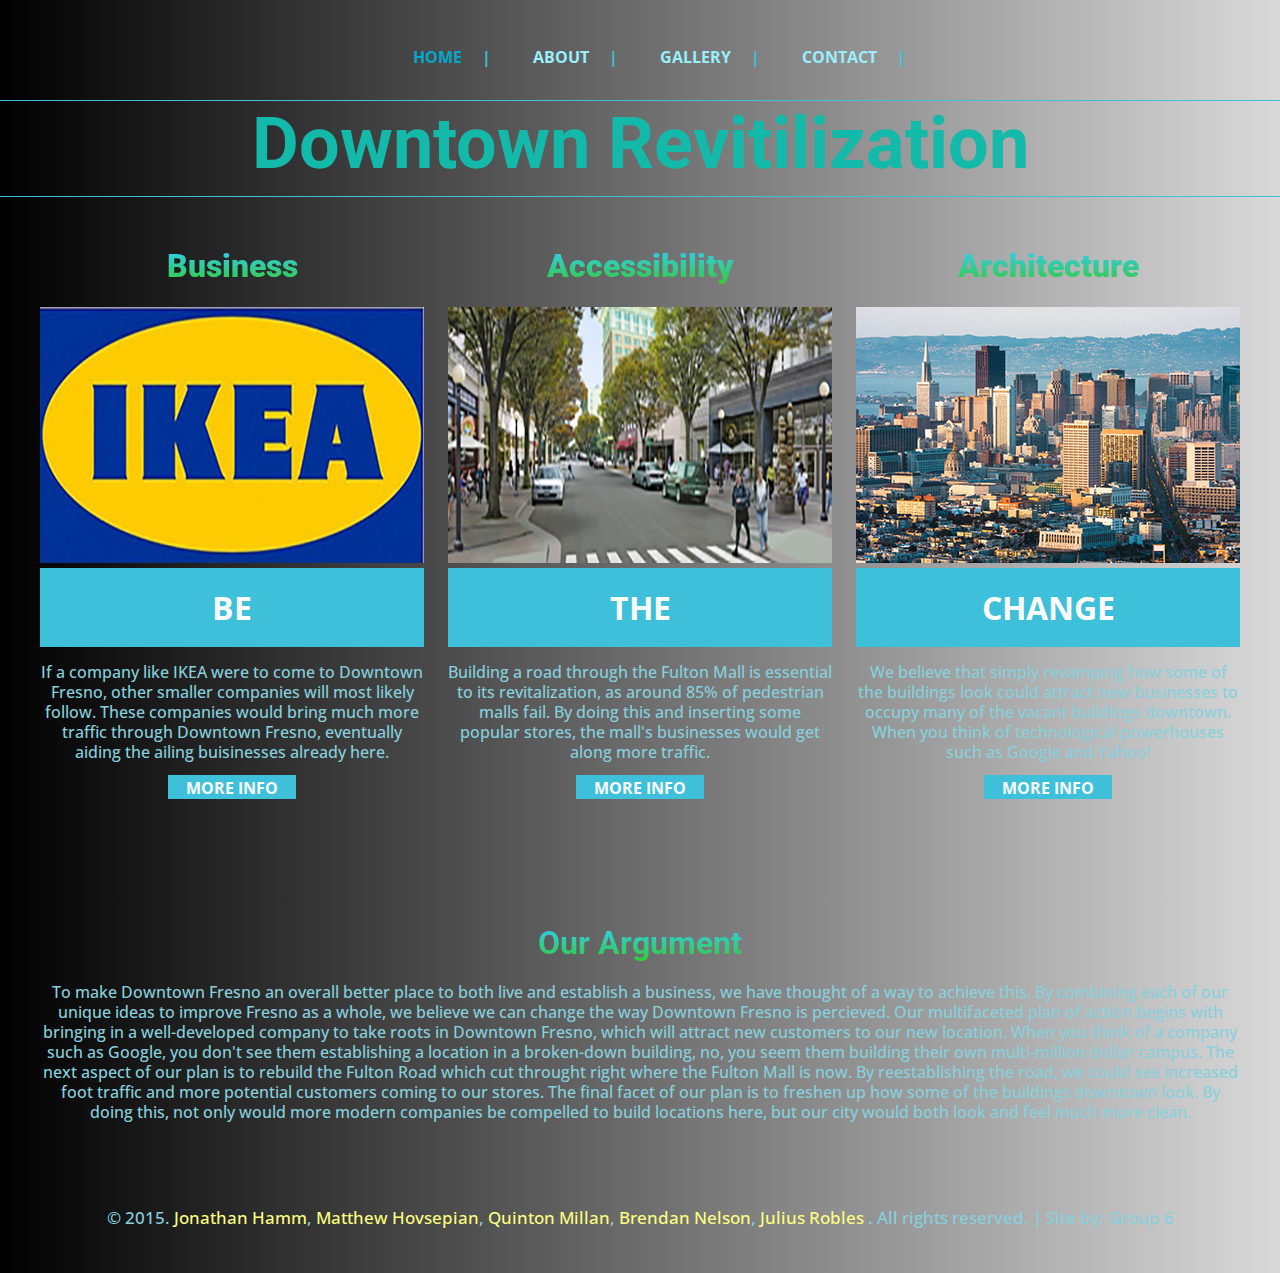
<file: index.html>
<!DOCTYPE html>

<html>
    <head>
      
    <title>Downtown Fresno Revitilization</title>
  
    <meta charset="UTF-8" />
    <meta name="description" content="Welcome to my first official website. I am a student coder." />
    <meta name="keywords" content="brendans, nelson, student coder, first official website, fresno, clovis, brendan nelson fresno" />
    <meta name="author" content="Brendan Nelson" />
    <meta name="viewport" content="width=device-width, initial-scale=1.0; maximum-scale=1.0; minimum-scale=1.0; user-scalable=no;">
       
    <link href="css/main.css" rel="stylesheet" type="text/css"/>
    <link href="css/mobile-menu.css" rel="stylesheet"  type="text/css" />
    <!--<link href='https://fonts.googleapis.com/css?family=Open+Sans' rel='stylesheet' type='text/css'>-->
    <link href="css/font-awesome.css" rel="stylesheet" type="text/css"/>

    </head>
    <body>
        <header>
            <div class="mainWidth" id="header">
                <nav id="menu" class="mobile">
                    <input type="checkbox" id="nav"/><label for="nav">MENU</label>
                    <ul id="mobileMenu">
                        <li class="currentPage"><a href="index.html" title="Home Page" >Home</a></li>
                        <li><a href="about.html" title="About Page" >About</a></li>
                        <li><a href="gallery.html" title="Gallery Page" >Gallery</a></li>
                        <li><a href="contact.html" title="Contact Page" >Contact</a></li>
                    </ul>
                </nav>
            </div>
        </header>
        <div>
            <h1 class="mainH">Downtown Revitilization</h1>
        </div>
        <section class="mainWidth" id="main">
            
            
            <!-- COLUMN A STARTS HERE -->
            <article class="columnA">
                <h2>Business</h2>
                <br />
                <figure class="likeImage">
                    <a href="http://www.ikea.com" target="_blank" class="image image-full"><img src="images/gallery-thumbs/Ikea-Logo.jpg" title="Ikea Logo" alt="Ikea Logo"/></a>
                    <span>Be</span>
                </figure>
                <p id="centering">If a company like IKEA were to come to Downtown Fresno, other smaller companies will most likely follow. These companies would bring much more traffic through Downtown Fresno, eventually aiding the ailing buisinesses already here.</p>
                
                <a href="http://www.ikea.com" class="button" target="_blank" title="Ikea Button">more info</a>
            </article>
            <!-- COLUMN A ENDS HERE -->
            
            
            <!-- COLUMN B STARTS HERE -->
            <article class="columnB">
                <h2>Accessibility</h2>
                <br />
                <figure class="likeImage">
                    <a href="http://www.thebusinessjournal.com/news/development/10947-fresno-city-council-oks-fulton-mall-projec" target="_blank" class="image image-full"><img src="images/gallery-thumbs/road-fulton.jpg" title="" alt="Chipotle Burrito"/></a>
                    <span>The</span>
                </figure>
                <p id="centering">Building a road through the Fulton Mall is essential to its revitalization, as around 85% of pedestrian malls fail. By doing this and inserting some popular stores, the mall's businesses would get along more traffic.</p>
                
                <a href="http://www.thebusinessjournal.com/news/development/10947-fresno-city-council-oks-fulton-mall-projec" class="button" target="_blank" title="IKEA">more info</a>
            </article>
            <!-- COLUMN B ENDS HERE -->            
                
                
            <!-- COLUMN C STARTS HERE -->
            <article class="columnC">
                <h2>Architecture</h2>
                <br />
                <figure class="likeImage">
                    <a href="http://www.mindecology.com/management-planning/economic-development-attract-new-companies-and-grow-your-tax-base/" target="_blank" class="image image-full"><img src="images/gallery-thumbs/san-francisco-skyline.jpg" title="Porter Robinson Worlds Album" alt="Porter Robinson Worlds Album"/></a>
                    <span>Change</span>
                </figure>
                <p id="centering">We believe that simply revamping how some of the buildings look could attract new businesses to occupy many of the vacant buildings downtown. When you think of technological powerhouses such as Google and Yahoo!</p>
                <a href="http://www.mindecology.com/management-planning/economic-development-attract-new-companies-and-grow-your-tax-base/" class="button" target="_blank" title="Business">more info</a>
            </article>
            <!-- COLUMN C ENDS HERE -->
            
            
        </section>
    
    
        <section class="mainWidth">
            <article class="alignRight mobileAbout">
                <h2 id="indexUno">Our Argument</h2>
                <p>To make Downtown Fresno an overall better place to both live and establish a business, we have thought of a way to achieve this. By combining each of our unique ideas to improve Fresno as a whole, we believe we can change the way Downtown Fresno is percieved. Our multifaceted plan of action begins with bringing in a well-developed company to take roots in Downtown Fresno, which will attract new customers to our new location. When you think of a company such as Google, you don't see them establishing a location in a broken-down building, no, you seem them building their own multi-million dollar campus. The next aspect of our plan is to rebuild the Fulton Road which cut throught right where the Fulton Mall is now. By reestablishing the road, we could see increased foot traffic and more potential customers coming to our stores. The final facet of our plan is to freshen up how some of the buildings downtown look. By doing this, not only would more modern companies be compelled to build locations here, but our city would both look and feel much more clean.</p>
            </article>
        </section>
        <footer class="copyright">
            <p>&copy; 2015. <a href="https://www.linkedin.com/in/hammjj" target="_blank">Jonathan Hamm</a>, <a href="https://www.linkedin.com/in/matthew-hovsepian-151566105" target="_blank">Matthew Hovsepian</a>, <a href="https://www.linkedin.com/in/quintonmillan" target="_blank">Quinton Millan</a>, <a href="https://www.linkedin.com/pub/brendan-nelson/105/35b/711" target="_blank">Brendan Nelson</a>, <a href="https://www.linkedin.com/in/juliusrobles" target="_blank">Julius Robles</a> . All rights reserved. | Site by: Group 6</p>
        </footer>
    </body>
</html>
</file>
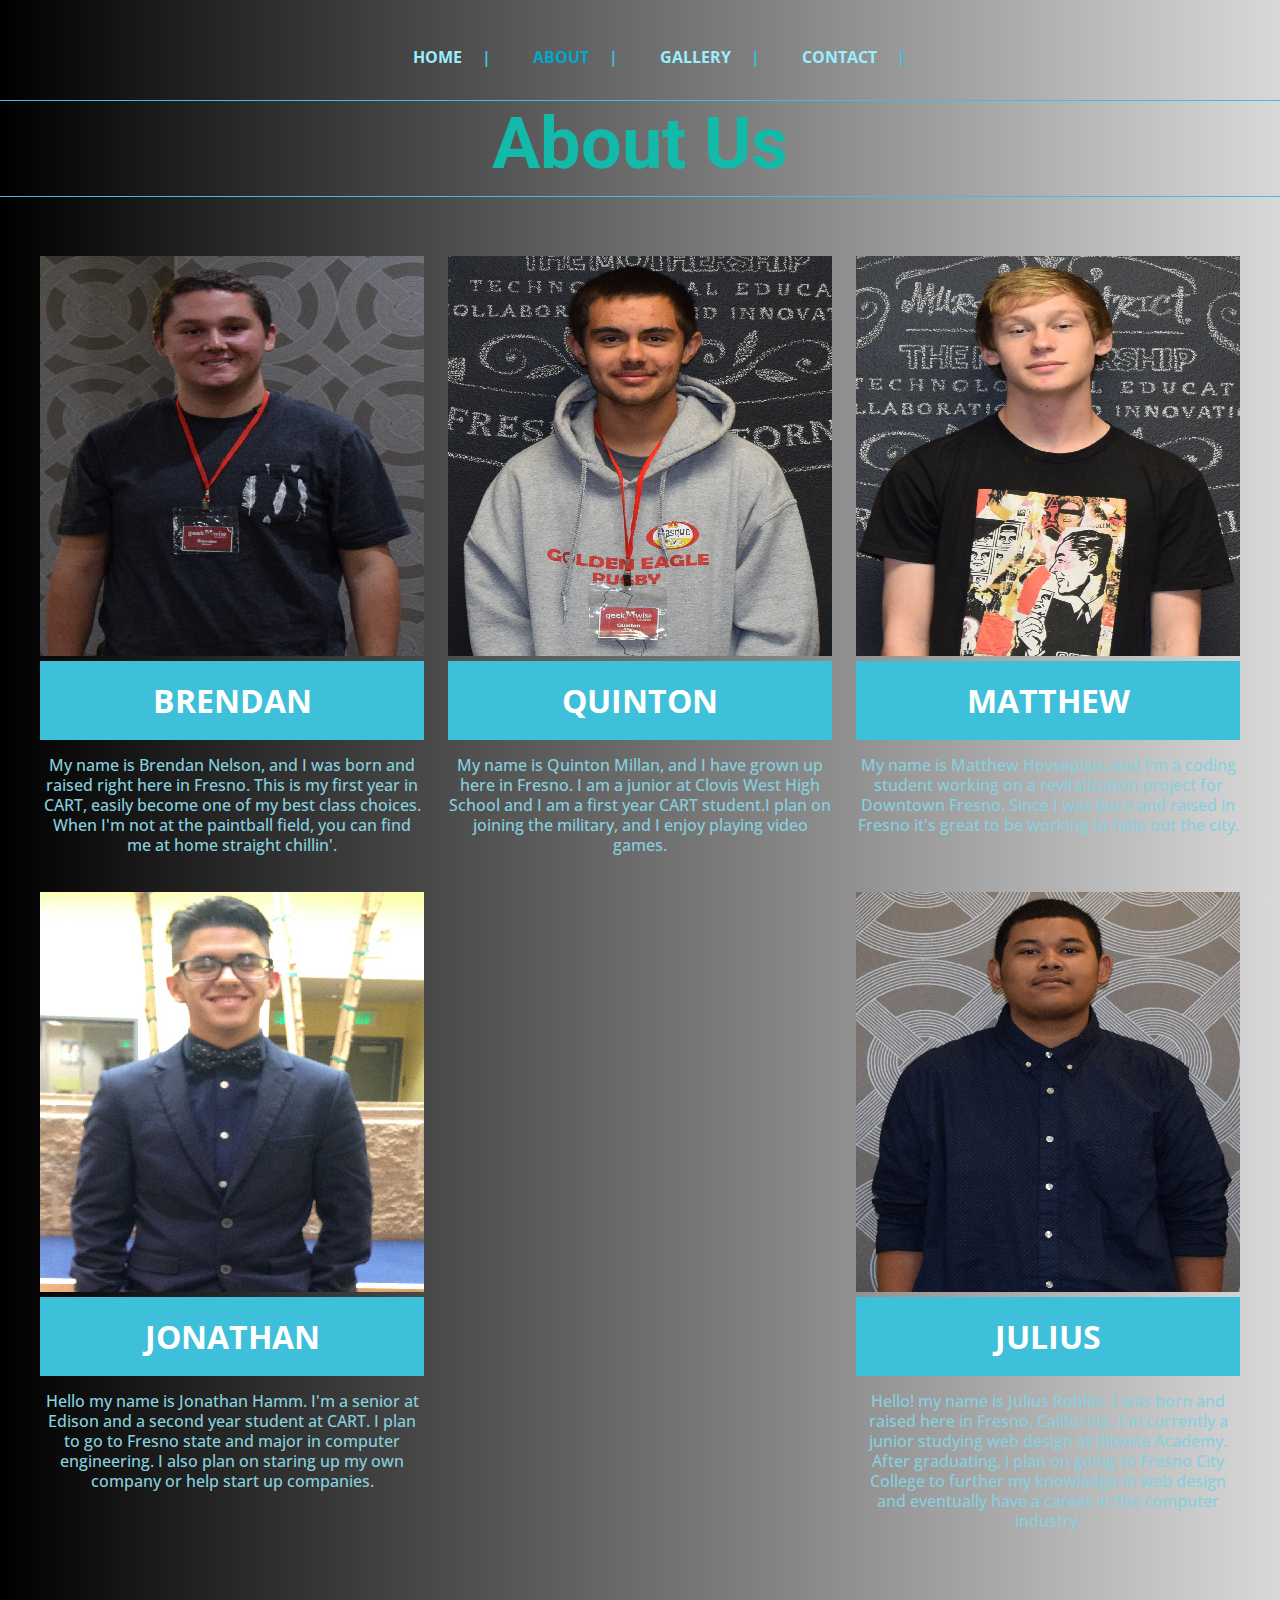
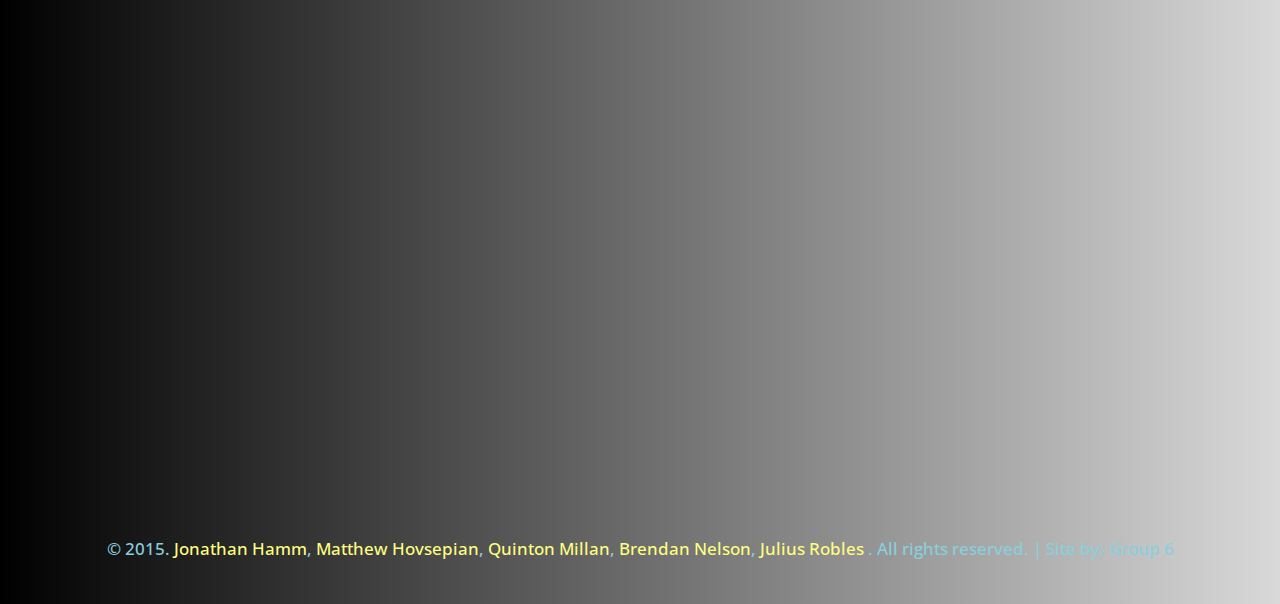
<file: about.html>
<!DOCTYPE html>

<html id="gradient">
    <head>
      
    <title>Brendan Nelson | Downtown Fresno Revitilization</title>
  
    <meta charset="UTF-8" />
    <meta name="description" content="Welcome to my first official website. I am a student coder." />
    <meta name="keywords" content="brendans, nelson, student coder, first official website, fresno, clovis, brendan nelson fresno" />
    <meta name="author" content="Brendan Nelson" />
    <meta name="viewport" content="width=device-width, initial-scale=1.0; maximum-scale=1.0; minimum-scale=1.0; user-scalable=no;">
       
    <link href="css/main.css" rel="stylesheet" type="text/css"/>
    <link href="css/mobile-menu.css" rel="stylesheet"  type="text/css" />
    <!--<link href='https://fonts.googleapis.com/css?family=Open+Sans' rel='stylesheet' type='text/css'>-->
    <link href="css/font-awesome.css" rel="stylesheet" type="text/css"/>

    </head>
    <body>
        <header>
            <div class="mainWidth" id="header">
                <nav id="menu" class="mobile">
                    <!--<a></a>-->
                    <input type="checkbox" id="nav"/><label for="nav">MENU</label>
                    <ul id="mobileMenu">
                        <li><a href="index.html" title="Home Page" >Home</a></li>
                        <li class="currentPage"><a href="about.html" title="About Page" >About</a></li>
                        <li><a href="gallery.html" title="Gallery Page" >Gallery</a></li>
                        <li><a href="contact.html" title="Contact Page" >Contact</a></li>
                    </ul>
                </nav>
            </div>
        </header>
        
        <div>
            <h1>About Us</h1>
        </div>
        
        <br />
        
            <main class="mainWidth">
                
             <!-- BRENDAN STARTS HERE -->
            <article class="columnA">
                <br />
                <figure class="likeImage">
                    <a target="_blank" class="image image-full"><img src="images/gallery-about/brendan-about.jpg" title="Ikea Logo" alt="Ikea Logo"/></a>
                    <span>Brendan</span>
                </figure>
                <p class="colorChange" id="centering">My name is Brendan Nelson, and I was born and raised right here in Fresno. This is my first year in CART, easily become one of my best class choices. When I'm not at the paintball field, you can find me at home straight chillin'.</p>
                
            </article>
            <!-- BRENDAN ENDS HERE -->
            
            
            <!-- QUINTON STARTS HERE -->
            <article class="columnB">
                <br />
                <figure class="likeImage">
                    <a target="_blank" class="image image-full"><img src="images/gallery-about/quinton-about.jpg" title="" alt="Chipotle Burrito"/></a>
                    <span>Quinton</span>
                </figure>
                <p class="colorChange" id="centering">My name is Quinton Millan, and I have grown up here in Fresno. I am a junior at Clovis West High School and I am a first year CART student.I plan on joining the military, and I enjoy playing video games.
                
            </article>
            <!-- QUINTON ENDS HERE -->            
                
                
            <!-- MATTHEW STARTS HERE -->
            <article class="columnC">
                <br />
                <figure class="likeImage">
                    <a target="_blank" class="image image-full"><img src="images/gallery-about/matthew-about.jpg" title="Porter Robinson Worlds Album" alt="Porter Robinson Worlds Album"/></a>
                    <span>Matthew</span>
                </figure>
                <p class="colorChange" id="centering">My name is Matthew Hovsepian, and I'm a coding student working on a revitalization project for Downtown Fresno. Since I was born and raised in Fresno it's great to be working to help out the city.</p>
            </article>
            <!-- MATTHEW ENDS HERE -->
            
            <!-- JONATHAN STARTS HERE -->
            <article class="columnB">
                <br />
                <figure class="likeImage">
                    <a target="_blank" class="image image-full"><img src="images/gallery-about/hhhh-about.jpg" title="" alt="Chipotle Burrito"/></a>
                    <span>Jonathan</span>
                </figure>
                <p class="colorChange" id="centering">Hello my name is Jonathan Hamm. I'm a senior at Edison and a second year student at CART. I plan to go to Fresno state and major in computer engineering. I also plan on staring up my own company or help start up companies.   </p>
                
            </article>
            <!-- JONATHAN ENDS HERE -->            
                
                
                
            <!-- JULIUS STARTS HERE -->
            <article class="columnC">
                <br />
                <figure class="likeImage">
                    <a target="_blank" class="image image-full"><img src="images/gallery-about/julius-about.jpg" title="Porter Robinson Worlds Album" alt="Porter Robinson Worlds Album"/></a>
                    <span>Julius</span>
                </figure>
                <p class="colorChange" id="centering">Hello! my name is Julius Robles. I was born and raised here in Fresno, California. I'm currently a junior studying web design at Bitwise Academy. After graduating, i plan on going to Fresno City College to further my knowledge in web design and eventually have a career in the computer industry. 
            <!-- JULIUS ENDS HERE -->
        
            </main>
           
        <br />
        
        <article id="myVideos">    
            <div>
                <iframe id="youtubeVideo" src="https://www.youtube.com/embed/mpX02x91OiE" frameborder="0" allowfullscreen height="500px" width="1100px"></iframe>
            </div>
        </article>
        
        <footer class="copyright">
            <p>&copy; 2015. <a href="https://www.linkedin.com/in/hammjj" target="_blank">Jonathan Hamm</a>, <a href="https://www.linkedin.com/in/matthew-hovsepian-151566105" target="_blank">Matthew Hovsepian</a>, <a href="https://www.linkedin.com/in/quintonmillan" target="_blank">Quinton Millan</a>, <a href="https://www.linkedin.com/pub/brendan-nelson/105/35b/711" target="_blank">Brendan Nelson</a>, <a href="https://www.linkedin.com/in/juliusrobles" target="_blank">Julius Robles</a> . All rights reserved. | Site by: Group 6</p>
        </footer>
    </body>
</html>
</file>
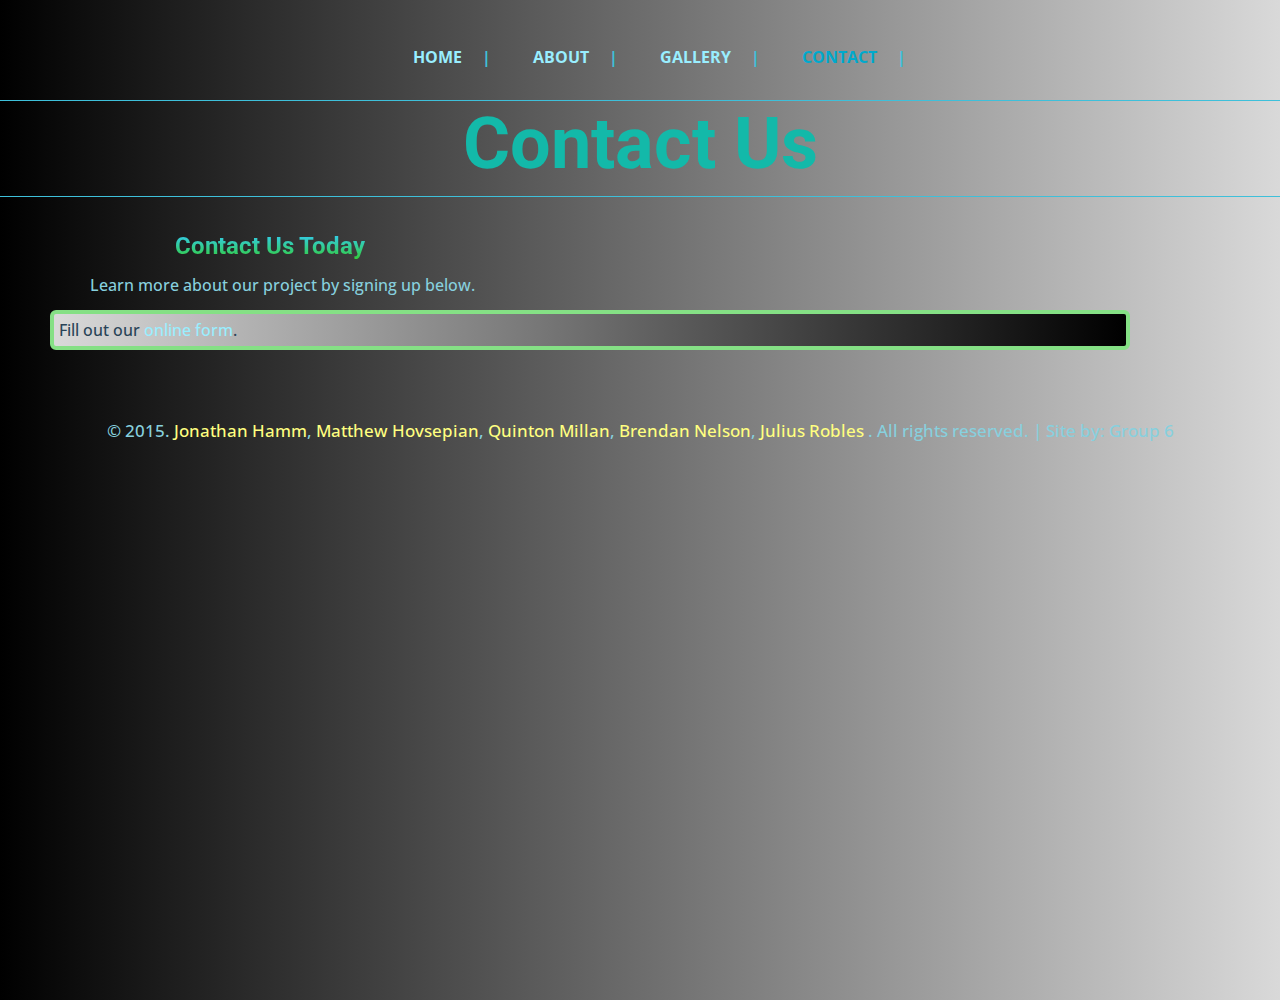
<file: contact.html>
<!DOCTYPE html>

<html>
    <head>
      
    <title>Brendan Nelson | Downtown Fresno Revitilization</title>
  
    <meta charset="UTF-8" />
    <meta name="description" content="Welcome to my first official website. I am a student coder." />
    <meta name="keywords" content="fresno, downtown fresno, revitalization project, going green, fulton mall" />
    <meta name="author" content="Brendan Nelson" />
    <meta name="viewport" content="width=device-width, initial-scale=1.0; maximum-scale=1.0; minimum-scale=1.0; user-scalable=no;">
       
    <link href="css/main.css" rel="stylesheet" type="text/css"/>
    <link href="css/mobile-menu.css" rel="stylesheet"  type="text/css" />
    <!--<link href='https://fonts.googleapis.com/css?family=Open+Sans' rel='stylesheet' type='text/css'>-->
    <link href="css/font-awesome.css" rel="stylesheet" type="text/css"/>

    </head>
    <body>
        <header>
            <div class="mainWidth" id="header">
                <nav id="menu" class="mobile">
                    <input type="checkbox" id="nav"/><label for="nav">MENU</label>
                    <ul id="mobileMenu">
                        <li><a href="index.html" title="Home Page" >Home</a></li>
                        <li><a href="about.html" title="About Page" >About</a></li>
                        <li><a href="gallery.html" title="Gallery Page" >Gallery</a></li>
                        <li class="currentPage"><a href="contact.html" title="Contact Page" >Contact</a></li>
                    </ul>
                </nav>
            </div>
        </header>
        <div>
            <h1 class="mainH">Contact Us</h1>
        </div> 
        <main class="mainWidth">
            <section class="mobileContact">
                <h2>Contact Us Today</h2>
                <p id="colorChange">
                    Learn more about our project by signing up below.
                </p>
                <div> <!--CONTACT FORM-->
                    
                    <div id="wufoo-z1oxgmwf14sdt58">
                        Fill out our <a href="https://brendannelson.wufoo.com/forms/z1oxgmwf14sdt58">online form</a>.
                    </div>
                    <!--<div id="wuf-adv" style="font-family:inherit;font-size: small;color:#a7a7a7;text-align:center;display:block;">There are tons of <a href="http://www.wufoo.com/features/">Wufoo features</a> to help make your forms awesome.-->
                    <!--</div>-->
                    <script type="text/javascript">var z1oxgmwf14sdt58;(function(d, t) {
var s = d.createElement(t), options = {
'userName':'brendannelson',
'formHash':'z1oxgmwf14sdt58',
'autoResize':true,
'height':'600',
'async':true,
'host':'wufoo.com',
'header':'show',
'ssl':true};
s.src = ('https:' == d.location.protocol ? 'https://' : 'http://') + 'www.wufoo.com/scripts/embed/form.js';
s.onload = s.onreadystatechange = function() {
var rs = this.readyState; if (rs) if (rs != 'complete') if (rs != 'loaded') return;
try { z1oxgmwf14sdt58 = new WufooForm();z1oxgmwf14sdt58.initialize(options);z1oxgmwf14sdt58.display(); } catch (e) {}};
var scr = d.getElementsByTagName(t)[0], par = scr.parentNode; par.insertBefore(s, scr);
})(document, 'script');</script>

                </div>
            </section>
        </main>
       <footer class="copyright">
            <p>&copy; 2015. <a href="https://www.linkedin.com/in/hammjj" target="_blank">Jonathan Hamm</a>, <a href="https://www.linkedin.com/in/matthew-hovsepian-151566105" target="_blank">Matthew Hovsepian</a>, <a href="https://www.linkedin.com/in/quintonmillan" target="_blank">Quinton Millan</a>, <a href="https://www.linkedin.com/pub/brendan-nelson/105/35b/711" target="_blank">Brendan Nelson</a>, <a href="https://www.linkedin.com/in/juliusrobles" target="_blank">Julius Robles</a> . All rights reserved. | Site by: Group 6</p>
        </footer>
    </body>
</html>
</file>
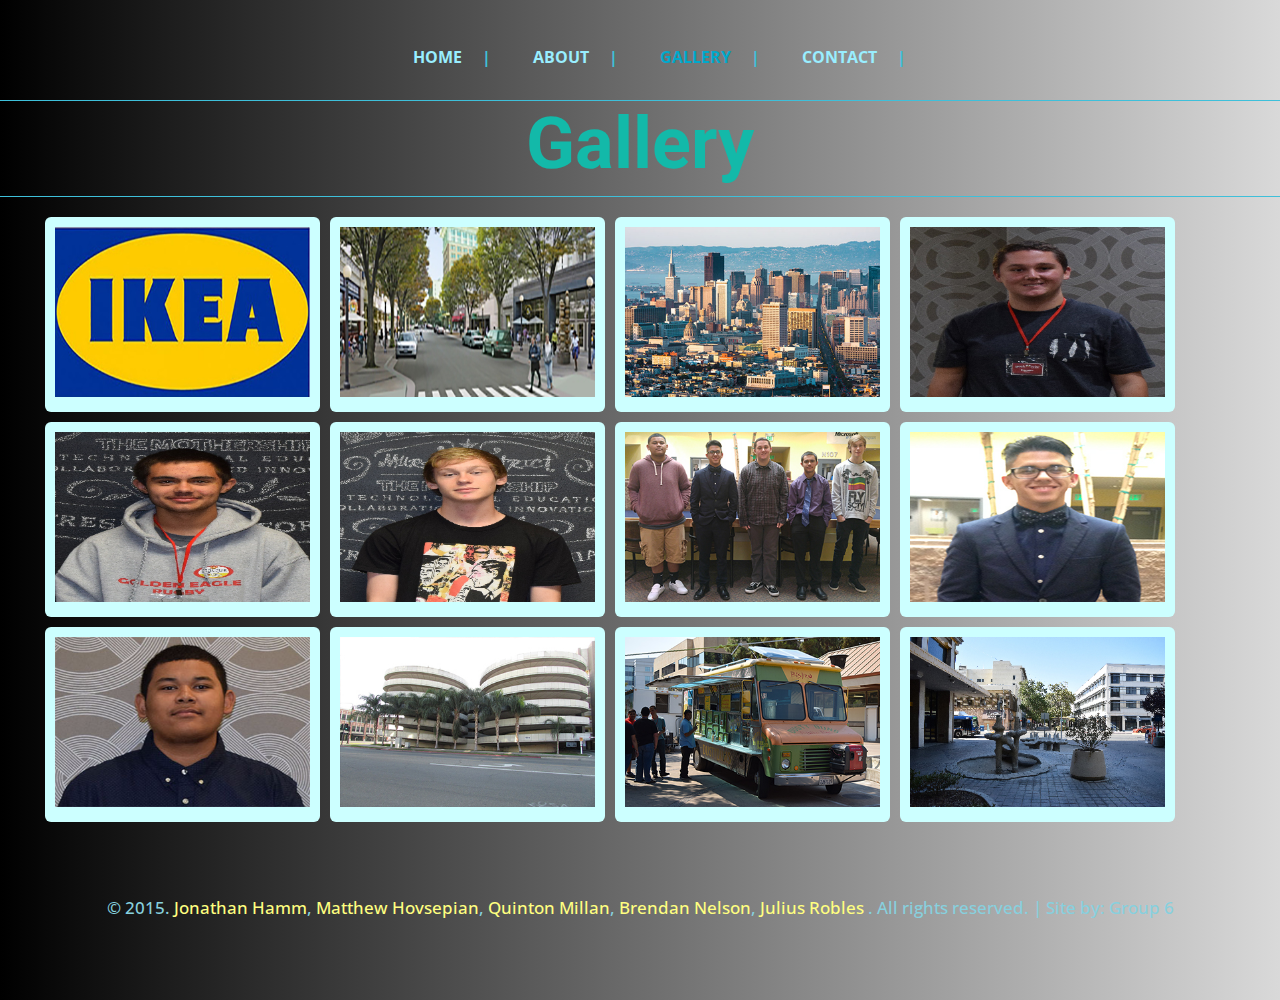
<file: gallery.html>
<!DOCTYPE html>

<html>
    <head>
      
    <title>Brendan Nelson | Downtown Fresno Revitilization | Photo Gallery</title>
  
    <meta charset="UTF-8" />
    <meta name="description" content="Welcome to my first official website. I am a student coder." />
    <meta name="keywords" content="fresno, downtown fresno, revitalization project, going green, fulton mall" />
    <meta name="author" content="Brendan Nelson" />
    <meta name="viewport" content="width=device-width, initial-scale=1.0; maximum-scale=1.0; minimum-scale=1.0; user-scalable=no;">
       
    <link href="css/main.css" rel="stylesheet" type="text/css"/>
    <link href="css/mobile-menu.css" rel="stylesheet"  type="text/css" />
    <!--<link href='https://fonts.googleapis.com/css?family=Open+Sans' rel='stylesheet' type='text/css'>-->
    <link href="css/font-awesome.css" rel="stylesheet" type="text/css"/>

    </head>
    <body>
        <header>
            <div class="mainWidth" id="header">
                <nav id="menu" class="mobile">
                    <!--<a></a>-->
                    <input type="checkbox" id="nav"/><label for="nav">MENU</label>
                    <ul id="mobileMenu">
                        <li><a href="index.html" title="Home Page" >Home</a></li>
                        <li><a href="about.html" title="About Page" >About</a></li>
                        <li class="currentPage"><a href="gallery.html" title="Gallery Page" >Gallery</a></li>
                        <li><a href="contact.html" title="Contact Page" >Contact</a></li>
                    </ul>
                </nav>
            </div>
        </header>
        
        <div>
            <h1>Gallery</h1>
        </div>
        <!--<div id="bannerContact">-->
        <!--    <h1 id="bannerConact" class="bannerTitle">Photo Gallery</h1>-->
        <!--</div> -->
        <main class="mainWidth">
            
            <!--PHOTO GALLERY STARTS HERE-->
            
            
            <figure class="galleryImages">
                <a href="" target="_blank" onclick="return popitup('images/gallery-large/i-large.jpg')"><img src="images/gallery-thumbs/Ikea-Logo.jpg" alt="Ikea Logo" title="Ikea"/></a>
                
            </figure>
            
            <figure class="galleryImages">
                <a href="" target="_blank" onclick="return popitup('images/gallery-large/rf-large.jpg')"><img src="images/gallery-thumbs/road-fulton.jpg" alt="Fulton Road" title="Fulton Road"/></a>
                <figcaption class="figNewton"></figcaption>
            </figure>
            
            <figure class="galleryImages">
                <a href="" target="_blank" onclick="return popitup('images/gallery-large/sfs-large.jpg')"><img src="images/gallery-thumbs/san-francisco-skyline.jpg" alt="San Francisco Skyline" title="San Francisco Skyline"/></a>
                <figcaption class="figNewton"></figcaption>
            </figure>
            
            <figure class="galleryImages">
                <a href="" target="_blank" onclick="return popitup('images/gallery-large/brendan-large.jpg')"><img src="images/gallery-thumbs/brendan-thumb.jpg" alt="" title=""/></a>
            </figure>
            
            <figure class="galleryImages">
                <a href="" target="_blank" onclick="return popitup('images/gallery-large/quinton-large.jpg')"><img src="images/gallery-thumbs/quinton-thumbs.jpg" alt="" title=""/></a>
            </figure>
            
            <figure class="galleryImages">
                <a href="" target="_blank" onclick="return popitup('images/gallery-large/matthew-large.jpg')"><img src="images/gallery-thumbs/matthew-thumb.jpg" alt="" title=""/></a>
            </figure>
            
             <figure class="galleryImages">
                <a href="" target="_blank" onclick="return popitup('images/gallery-large/group-large.jpg')"><img src="images/gallery-thumbs/group-thumb.jpg" alt="" title=""/></a>
            </figure>
            
             <figure class="galleryImages">
                <a href="" target="_blank" onclick="return popitup('images/gallery-large/jonathan-large.jpg')"><img src="images/gallery-thumbs/jonathan-thumb.jpg" alt="" title=""/></a>
            </figure>
            
             <figure class="galleryImages">
                <a href="" target="_blank" onclick="return popitup('images/gallery-large/julius-large.jpg')"><img src="images/gallery-thumbs/julius-thumb.jpg" alt="" title=""/></a>
            </figure>
            
            <figure class="galleryImages">
                <a href="" target="_blank" onclick="return popitup('images/gallery-large/garage-large.jpg')"><img src="images/gallery-thumbs/garage-thumb.jpg" alt="" title=""/></a>
            </figure>
            
            <figure class="galleryImages">
                <a href="" target="_blank" onclick="return popitup('images/gallery-large/truck-large.jpg')"><img src="images/gallery-thumbs/truck-thumb.jpg" alt="" title=""/></a>
            </figure>
            
            <figure class="galleryImages">
                <a href="" target="_blank" onclick="return popitup('images/gallery-large/fulton-mall-large.jpg')"><img src="images/gallery-thumbs/fulton-mall-thumb.jpg" alt="" title=""/></a>
            </figure>
            
            <!--PHOTO GALLERY ENDS HERE-->
            
            
        </main>
        <footer class="copyright">
            <p>&copy; 2015. <a href="https://www.linkedin.com/in/hammjj" target="_blank">Jonathan Hamm</a>, <a href="https://www.linkedin.com/in/matthew-hovsepian-151566105" target="_blank">Matthew Hovsepian</a>, <a href="https://www.linkedin.com/in/quintonmillan" target="_blank">Quinton Millan</a>, <a href="https://www.linkedin.com/pub/brendan-nelson/105/35b/711" target="_blank">Brendan Nelson</a>, <a href="https://www.linkedin.com/in/juliusrobles" target="_blank">Julius Robles</a> . All rights reserved. | Site by: Group 6</p>
        </footer>
        <script language="javascript" type="text/javascript">
             <!--
                 function popitup(url) {
 	newwindow=window.open(url,'name','width=600,height=400');
 	if (window.focus) {newwindow.focus()}
 	return false;
 }
 
             // -->
            </script>
    </body>
</html>
</file>
<file: css/main.css>
/*GLOBAL STYLES*/

/*
=============
GLOBAL STYLES
=============
*/

/* #33CC33=LIGHT GREEN 
   #FFFFFF=WHITE MAIN BODY COLOR
   #33CCFF=BLUE LINK HOVER COLOR/HOME COLOR
*/   
   
/*--------------------------------------------------------------------------------------------------------------------------------------------- GLOBAL STYLES -------------*/

@import url(https://fonts.googleapis.com/css?family=Roboto:400,700|Open+Sans:400,700);

html {
    background: black; /* For browsers that do not support gradients */
    background: -webkit-linear-gradient(left top, red, yellow); /* For Safari 5.1 to 6.0 */
    background: -o-linear-gradient(bottom right, red, yellow); /* For Opera 11.1 to 12.0 */
    background: -moz-linear-gradient(bottom right, red, yellow); /* For Firefox 3.6 to 15 */
    background: linear-gradient(to right, black, #D9D9D9); /* Standard syntax */
}

html, body {
    height:100%;
}

body {
    margin:0px;
    padding:0px;
    /*font-family:'Lucidia Sans', Verdana, sans-serif;*/
    font-family: 'Open Sans', sans-serif;
    font-size:16px;
    font-weight:500;
    color:#284357;
}

h1, h2, h3 {
    font-family: 'Roboto', sans-serif;
    color:#33CC33;
    margin:0px;
    padding:0px;
}

h2 {
    background: -webkit-linear-gradient(#33CCFF, #33CC33);
  -webkit-background-clip: text;
  -webkit-text-fill-color: transparent;
}

h1 {
  font-size: 72px;
  color:#13B9A9;
  padding: 0px 0px 10px 0px;
  text-align:center;
  margin-top:100px;
  border-top:1.5px solid #3EC0DA;
  border-bottom:1.5px solid #3EC0DA;
}



p {
    margin:15px 0px;
    line-height:20px;
    color:#87D0DE;
}

b, strong {
    color:#33CC33;
}

a {
    color:#99EEFF;
    text-decoration:none;
}

a:hover {
    color:#3973AC;
    text-decoration:underline;
}

figure {
    margin:0px;
    padding:0px;
}

footer {
    clear:both;
    margin-top:26px;
}

footer p {
    text-align:center;
    font-size:17px;
}

footer p a {
    color:#33CCFF;
    text-decoration:none;
}

footer p a:hover {
    color:#33CC33;
    text-decoration:none;
}

.copyright {
    overflow:hidden;
    padding:30px 0px;
    display:block;
}

.copyright a {
    color: #ffff80;
}

.copyright a:hover {
    color: #ffac33;
    text-decoration:underline;
}

/*-------------------------------------------------------------------------------------------------------------------------------------- END OF GLOBAL STYLES -------------*/


/* -------------------------------------------------------------------------------------------------------------------------------------------- HEADER STYLES -------------*/ 

header {
    height: 100px;
    width: 700px; /** Use 100% to fill the width of the page **/
    position: absolute;
    top: 0px;
    left: 0px;
    right: 0px;
    margin: 0px auto;
    font-size:700;
}

/*-------------------------------------------------------------------------------------------------------------------------------------- END OF HEADER STYLES -------------*/


/*----------------------------------------------------------------------------------------------------------------------------------------- NAVIGATION STYLES -------------*/

#menu {
    position:absolute;
    top:30px;
    right:5%;
    text-decoration:none;
}  

#menu li {
    display:inline;
    margin:0px 9px; /*NAV BLOCK POSITION*/
    font-weight:700; 
    text-transform:uppercase;
    text-align:center;
}

#menu li:after {
    content:"|";
    padding:16px 20px;
    color:#3EC0DA;
}

.currentPage a {
    color:#00A9CC;
    text-decoration:none;
}

/*---------------------------------------------------------------------------------------------------------------------------------- END OF NAVIGATION STYLES -------------*/


/*--------------------------------------------------------------------------------------------------------------------------------------------- HEADER STYLES -------------*/

#bannerHome {
    border-bottom:3px solid #33CC33;
    padding:20px 0px;
    background:url(../images/banner-index.jpg) no-repeat center center #33CCFF;
    background-size:cover;
    overflow:hidden;
}

#bannerAbout {
    border-bottom:3px solid #33CC33;
    padding:20px 0px;
    background:url(../images/banner-about.jpg) no-repeat center center #33CCFF;
    background-size:cover;
    overflow:hidden;
    
}

#bannerContact {
    padding:20px 0px;
    background:url(../images/banner-contact.jpg) no-repeat center center;
    background-size:cover;
    overflow:hidden;
}

.bannerTitle {
    text-align:center;
    color:#FFFFFF;
    font-size:4em;
}

#banner {
    height:200px; /* IMPORTANT */
}

.backgroundImage {
    background:url(../images/background_image.jpg) no-repeat center center;
}

/*-------------------------------------------------------------------------------------------------------------------------------------- END OF HEADER STYLES -------------*/


/*----------------------------------------------------------------------------------------------------------------------------------------- MAIN BODY SECTION -------------*/

.mainWidth {
    width:1200px;
    margin:0px auto;
    overflow:hidden;
}

.mainWidth {
    margin-top:15px;
}

#main {
    margin-bottom:25px;
    margin-top:50px;
}

/*---------------------------------------------------------------------------------------------------------------------------------- END OF MAIN BODY SECTION -------------*/


/*--------------------------------------------------------------------------------------------------------------------------------------------- COLUMN STYLES -------------*/

.columnA, .columnB, .columnC {
    width:384px;
    float:left;
    text-align:center;
}

.columnA, .columnB {
    float:left;
    margin-right:24px;
}

.columnC {
    float:right;
}

.columnA h2, .columnB h2, .columnC h2 {
    color:#33CC33;
    font-size:2em;
    font-weight:900;
    /*text-transform:uppercase;*/
    text-align:center;
}

.columnA p, .columnB p, .columnC p {
    text-align:justify;
    padding:0px;
}

.likeImage span {
    color:#FFFFFF;
    background-color:#3EC0DA;
    display:block;
    font-size:2em;
    text-decoration:none;
    font-weight:700;
    text-align:center;
    text-transform:uppercase;
    padding:18px 0px;
    
}

#indexUno {
    font-size:2em;
}

/*-------------------------------------------------------------------------------------------------------------------------------------- END OF COLUMN STYLES -------------*/


/*--------------------------------------------------------------------------------------------------------------------------------------------- BUTTON STYLES -------------*/

a.button, button {
    color:#FFFFFF;
    padding:2px 18px;
    background-color:#3EC0DA;
    text-transform:uppercase;
    font-weight:700;
    margin:0px auto;
}

a.button:hover, button:hover {
    color:#000000;
    text-decoration:none;
    background-color: #a9e3ef
    ;
}

/*-------------------------------------------------------------------------------------------------------------------------------------- END OF BUTTON STYLES -------------*/


/*------------------------------------------------------------------------------------------------------------------------------------------- ABOUT ME STYLES --------------*/

.alignRight {
    text-align:center;
    margin:0px auto;
    
}

.alignRight h2 {
    margin-top:100px;
    margin-bottom:20px;
}

/*------------------------------------------------------------------------------------------------------------------------------------ END OF ABOUT ME STYLES --------------*/

/*-----------------------------------------------------------------------------------------------------------------------------------------------EXTRA STYLES--------------*/

.fa {
    background-color:#33CCFF;
    border:3px solid #FFF;
    font-size:2em !important;
    margin:15px;
    color:#FFF;
    height:58px;
    width:58px;
    padding:10px;
    border-radius:100%;
    text-align:center;
}

.fa:hover {
    /*background-color:#33CC33;*/
    border:3px solid #FFF;
}

.fa-facebook {background-color:#3B5998;}
.fa-twitter {background-color:#55ACEE;}
.fa-instagram {background-color:#125688;}
.fa-linkedin {background-color:#0077B5;}


/*----------------------------------------------------------------------------------------------------------------------------------------END OF EXTRA STYLES-------------*/



/*---------------------------------------------------------------------------------------------------------------------------------------------------------*/


/*----------------------------------------------------------------------------------------------------------------------------------FORMS STYLES*/

.asterisk {
    color:#FF0000;
    font-weight:700;
}

#secondForm {
    margin-top:45px;
}

input, textarea {
    border-radius:50px;
    box-shadow:1px 1px 1px #DDD inset;
    border:2px solid #C3C3A2;
    color:#C3C3A2;
    /*height:25px;*/ /*HEIGHT OF COMMENT BOX*/
    display:block;
    margin:15px;
}

textarea {
    height:200px;
}

#wufoo-z1oxgmwf14sdt58 {
    width:90%;
    border-radius:6px;
    background: black; /* For browsers that do not support gradients */
    background: -webkit-linear-gradient(left top, red, yellow); /* For Safari 5.1 to 6.0 */
    background: -o-linear-gradient(bottom right, red, yellow); /* For Opera 11.1 to 12.0 */
    background: -moz-linear-gradient(bottom right, red, yellow); /* For Firefox 3.6 to 15 */
    background: linear-gradient(to left, black, #D9D9D9); /* Standard syntax */
    background-repeat:no-repeat;
    margin:15px 10px auto;
    border:4px solid #85E085;
    padding:5px;
}

.mobileContact h2 {
    margin-top:20px;
    margin-left:135px;
}

.mobileContact p {
    margin-left:50px;
}

.galleryImages {
    background-color: #ccffff;
    padding:10px;
    width:275px;
    float:left;
    margin:5px;
    border-radius:6px;
    text-align:center;
}

.galleryImages img {
    width:100%;
    margin:0px auto;
}

.figNewton {
    color:#284357;
    width:200px;
    
}

#centering {
    text-align:center;
}

.colorChange {
    color:#87D0DE;
}

#myVideos {
    position:relative;
    overflow:hidden;
    margin:0px auto;
    width:1100px;
    height:500px;
}

#myVideos iframe, #myVideos embed {
    position:absolute;
    /*width:100%;*/
    /*height:50%;*/
}

/*===================== QUERY - 1024px =======================================*/

@media screen and (max-width: 1024px) {
    .button {
        width:90px;
        margin-left:44%;
    }
    
    .columnA, .columnB, .columnC {
        width:auto;
        margin:1% auto;
    }
    
    
    .alignRight p {
        width:90%;
        margin-right:150px;
    }
    
    .alignRight h2 {
        width:90%;
        margin-left:36%;
    }
    
    section aside figure img {
        width:50%;
        margin-left:65% auto;
        height:50%;
        
    }
    
    #bannerHome {
        width:100%;
    }
    
    .columnA p, .columnB p, .columnC p {
        width:90%;
        margin:1% auto;
    }
    
    
}

/*---------------------------------------------------------------------------------------------------------------------------END OF FORMS STYLES*/

.mainH {
    text-align:center;
}
</file>
<file: css/mobile-menu.css>
* {
    box-sizing:border-box;
    
}

.mobile {
    max-width:1000px;
    margin:0px auto;
    padding:0px 20px;
    position:relative;
}

[type="checkbox"], label {
    display:none;
}

/*TARGETING TABLET DEVICES BELOW 1024px OR SMALLER*/

@media screen and (max-width: 1000px) {
    nav ul {
        display:none;
    }
    
    label {
        display:block;
        background-color:#FF7900; 
        width:40px;
        height:50px;
        cursor:pointer;
        position:absolute;
        right:20px;
        top:0px;
        border-radius:4px 4px 0px 0px;
        
        color:#FFF;
        font-size:0.7em;
        text-align:center;
    }
    
    label:after {
        content:'';
        display:block;
        width:30px;
        height:4px;
        background-color:#FFF;
        margin:7px 5px;
        box-shadow:0px 10px 0px #FFF, 0px 20px 0px #FFF;
    }
    
    [type="checkbox"]:checked ~ ul {
        display:block;
        z-index:9999;
        position:absolute;
        right:20px;
        left:20px;
    }
    
    nav a {
        color:#FFF;
    }
    
    nav ul li {
        display:block;
        float:right;
        width:50%;
        text-align:left;
        background-color:#000;
        text-indent:15px;
    }
    
    #mobileMenu {
        width:400px;
        background-color:#006600;
        z-index:9999;
        position:relative;
    }
    
    .mre-mrt {
        width:100%;
    }
    
    .mobileAbout {
        width:auto;
        display:block;
        margin:25px 0px;
    }
    
    .mobileAside {
        width:100%;
        display:block;
    }
    
    .mainWidth {
        width:95%;
        padding:20px;
    }
    
    .columnA, .columnB, .columnC {
        width:auto;
        margin:1% auto;
    }
    
    .columnA h2, .columnB h2, .columnC h2 {
        font-size:3em;
    }
    
    
}
</file>
